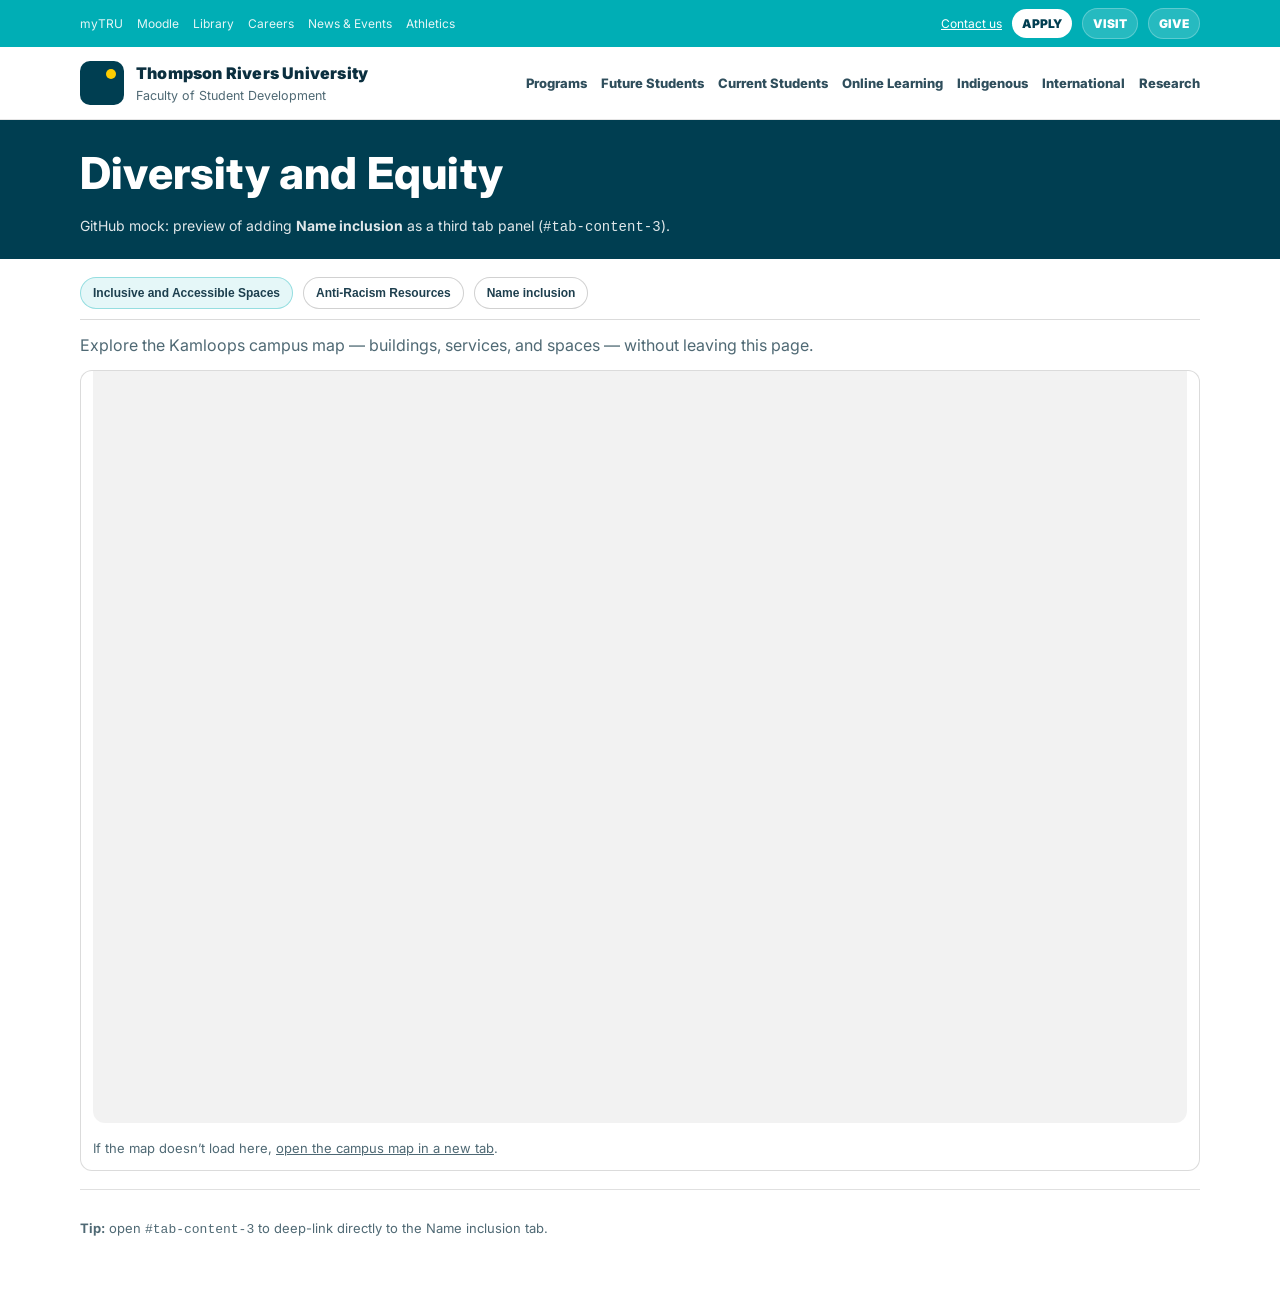
<file: index.html>
<!doctype html>
<html lang="en">
<head>
  <meta charset="utf-8" />
  <meta name="viewport" content="width=device-width,initial-scale=1" />
  <title>TRU — Diversity &amp; Equity (Tab Mock)</title>
  <meta name="description" content="GitHub-hosted mock of TRU Diversity & Equity page with Name Inclusion tab content." />
  <link rel="preconnect" href="https://fonts.googleapis.com">
  <link rel="preconnect" href="https://fonts.gstatic.com" crossorigin>
  <link href="https://fonts.googleapis.com/css2?family=Inter:wght@400;600;700;800&display=swap" rel="stylesheet">
  <link rel="stylesheet" href="styles.css" />
</head>
<body>
  <a class="skip" href="#main">Skip to content</a>

  <div class="utility">
    <div class="wrap utility-inner">
      <div class="u-links">
        <a href="#" aria-disabled="true">myTRU</a>
        <a href="#" aria-disabled="true">Moodle</a>
        <a href="#" aria-disabled="true">Library</a>
        <a href="#" aria-disabled="true">Careers</a>
        <a href="#" aria-disabled="true">News &amp; Events</a>
        <a href="#" aria-disabled="true">Athletics</a>
      </div>
      <div class="u-actions">
        <a href="#" aria-disabled="true">Contact us</a>
        <a class="pill" href="#" aria-disabled="true">APPLY</a>
        <a class="pill ghost" href="#" aria-disabled="true">VISIT</a>
        <a class="pill ghost" href="#" aria-disabled="true">GIVE</a>
      </div>
    </div>
  </div>

  <header class="mast">
    <div class="wrap mast-inner">
      <div class="brand">
        <div class="logo" aria-hidden="true"></div>
        <div class="brandtext">
          <div class="brandname">Thompson Rivers University</div>
          <div class="brandsub">Faculty of Student Development</div>
        </div>
      </div>
      <nav class="mainnav" aria-label="Main">
        <a href="#" aria-disabled="true">Programs</a>
        <a href="#" aria-disabled="true">Future Students</a>
        <a href="#" aria-disabled="true">Current Students</a>
        <a href="#" aria-disabled="true">Online Learning</a>
        <a href="#" aria-disabled="true">Indigenous</a>
        <a href="#" aria-disabled="true">International</a>
        <a href="#" aria-disabled="true">Research</a>
      </nav>
    </div>
  </header>

  <section class="hero">
    <div class="wrap hero-inner">
      <h1>Diversity and Equity</h1>
      <p class="hero-sub">GitHub mock: preview of adding <strong>Name inclusion</strong> as a third tab panel (<code>#tab-content-3</code>).</p>
    </div>
  </section>

  <main id="main" class="wrap content">
    <div class="tabs">
      <div class="tablist" role="tablist" aria-label="Diversity and Equity tabs">
        <button class="tab" role="tab" id="tab-1" aria-controls="tab-content-1" aria-selected="true">Inclusive and Accessible Spaces</button>
        <button class="tab" role="tab" id="tab-2" aria-controls="tab-content-2" aria-selected="false">Anti-Racism Resources</button>
        <button class="tab" role="tab" id="tab-3" aria-controls="tab-content-3" aria-selected="false">Name inclusion</button>
      </div>

      <section class="panel" role="tabpanel" id="tab-content-1" aria-labelledby="tab-1">
        <p class="lead">Explore the Kamloops campus map — buildings, services, and spaces — without leaving this page.</p>

        <div class="map-card" aria-label="Campus map">
          <iframe
            class="map-embed"
            src="https://www.tru.ca/map.html"
            title="TRU Campus Map"
            loading="lazy"
            referrerpolicy="no-referrer-when-downgrade"
            allowfullscreen
          ></iframe>
          <p class="map-note">If the map doesn’t load here, <a href="https://tru.ca/map.html" target="_blank" rel="noopener">open the campus map in a new tab</a>.</p>
        </div>
</section>

      <section class="panel" role="tabpanel" id="tab-content-2" aria-labelledby="tab-2" hidden>
        <p class="lead">Placeholder panel. (Real content lives on tru.ca.)</p>
      </section>

      <section class="panel" role="tabpanel" id="tab-content-3" aria-labelledby="tab-3" hidden>
        <section class="ni" aria-label="Name inclusion">

          <!-- 1) Banner -->
          <div class="ni-banner">
            <img src="assets/51602362562_90934ba714_o.jpg" alt="TRU campus banner image" />
            <div class="ni-hero">
              <div class="ni-hero-card">
                <h2>Name inclusion</h2>
                <p>Names are one of the first ways we recognize each other on campus. Learning them can feel uncomfortable at first, but it’s a social skill we build together. This tab offers stories, guidance, and a simple tool to make learning and sharing names easier.</p>
                <div class="ni-pillrow">
                  <span class="ni-pill">Curiosity over guessing</span>
                  <span class="ni-pill">Practice over performance</span>
                  <span class="ni-pill">Consent over convenience</span>
                  <span class="ni-pill">Repair over embarrassment</span>
                </div>
              </div>
            </div>
          </div>

          <!-- 2) Your name matters -->
          <div class="ni-section">
            <h3>Your name matters</h3>
            <p class="ni-kicker" data-ni-text="HERO_HEADING"></p>
            <div class="ni-md" data-ni-md="HERO_BODY"></div>
          </div>

          <!-- 3) Why my name matters -->
          <div class="ni-section">
            <h3>Why my name matters</h3>
            <p class="ni-lead">We asked students, staff, and community members why their name matters. These short stories show what changes when names are learned with care.</p>

            <div class="ni-carousel" aria-label="Why my name matters carousel">
              <article class="ni-slide">
                <h4>Story 1</h4>
                <video class="ni-video ni-video-vert" controls preload="none" poster="assets/posters/why-my-name-matters-01.svg">
                  <source src="assets/videos/why-my-name-matters-01.mp4" type="video/mp4" />
                </video>
                <div class="ni-small">Replace with a vertical video embed or MP4 URL.</div>
              </article>

              <article class="ni-slide">
                <h4>Story 2</h4>
                <video class="ni-video ni-video-vert" controls preload="none" poster="assets/posters/why-my-name-matters-02.svg">
                  <source src="assets/videos/why-my-name-matters-02.mp4" type="video/mp4" />
                </video>
                <div class="ni-small">Replace with a vertical video embed or MP4 URL.</div>
              </article>

              <article class="ni-slide">
                <h4>Story 3</h4>
                <video class="ni-video ni-video-vert" controls preload="none" poster="assets/posters/why-my-name-matters-03.svg">
                  <source src="assets/videos/why-my-name-matters-03.mp4" type="video/mp4" />
                </video>
                <div class="ni-small">Replace with a vertical video embed or MP4 URL.</div>
              </article>

              <article class="ni-slide">
                <h4>Story 4</h4>
                <video class="ni-video ni-video-vert" controls preload="none" poster="assets/posters/why-my-name-matters-04.svg">
                  <source src="assets/videos/why-my-name-matters-04.mp4" type="video/mp4" />
                </video>
                <div class="ni-small">Replace with a vertical video embed or MP4 URL.</div>
              </article>

              <article class="ni-slide">
                <h4>Story 5</h4>
                <video class="ni-video ni-video-vert" controls preload="none" poster="assets/posters/why-my-name-matters-05.svg">
                  <source src="assets/videos/why-my-name-matters-05.mp4" type="video/mp4" />
                </video>
                <div class="ni-small">Replace with a vertical video embed or MP4 URL.</div>
              </article>
            </div>
          </div>

          <!-- 4) Learning and sharing names -->
          <div class="ni-section">
            <h3>Learning and sharing names</h3>
            <p class="ni-lead">Learning names can feel unfamiliar at first. This section offers practical steps, scripts, and facilitation guidance to make the process easier and more respectful.</p>
            <div class="ni-two">
              <div class="ni-card">
                <h4 data-ni-text="LEARNING_HEADING">Learning names</h4>
                <div class="ni-md" data-ni-md="LEARNING_BODY"></div>
              </div>
              <div class="ni-card">
                <h4 data-ni-text="SHARING_HEADING">Sharing your name</h4>
                <div class="ni-md" data-ni-md="SHARING_BODY"></div>
              </div>
            </div>
          </div>

          <!-- 5) How-to videos -->
          <div class="ni-section">
            <h3>How-to videos</h3>
            <p class="ni-lead">Two short videos (16:9) that demonstrate what “warm and ordinary” name learning looks like in practice. Replace placeholders with TRU-hosted embeds or MP4 URLs.</p>
            <div class="ni-video-grid">
              <div class="ni-card">
                <h4>How to learn a name</h4>
                <video class="ni-video ni-video-wide" controls preload="none" poster="assets/posters/how-to-learn-a-name.svg">
                  <source src="assets/videos/how-to-learn-a-name.mp4" type="video/mp4" />
                </video>
                <div class="ni-small">Replace with an embed or MP4 URL.</div>
              </div>
              <div class="ni-card">
                <h4>How to teach your name</h4>
                <video class="ni-video ni-video-wide" controls preload="none" poster="assets/posters/how-to-teach-your-name.svg">
                  <source src="assets/videos/how-to-teach-your-name.mp4" type="video/mp4" />
                </video>
                <div class="ni-small">Replace with an embed or MP4 URL.</div>
              </div>
            </div>
          </div>

          <!-- 6) Tool -->
          <div class="ni-section">
            <h3>Share your name tool</h3>
            <p class="ni-lead"><strong>Starting point only:</strong> use the helper to get close, then ask and confirm. The person is the source of truth for how their name should be said.</p>

            <div class="ni-tool-grid">
              <div class="ni-card">
                <iframe class="ni-embed"
                  src="https://t00763781.github.io/TRU-Name-Pronouncer/embed.html"
                  title="Name pronunciation helper"
                  loading="lazy"
                  allow="clipboard-write"></iframe>
                <div class="ni-small">Trouble loading? <a href="https://t00763781.github.io/TRU-Name-Pronouncer/" target="_blank" rel="noopener">Open the tool in a new tab</a>.</div>
              </div>

              <aside class="ni-aside" aria-label="Guidance">
                <div class="ni-asidebox">
                  <h4>Facilitation sequence (quick)</h4>
                  <ol>
                    <li>Set the norm once (quick corrections welcome).</li>
                    <li>Ask early, reflect back once, then use the name.</li>
                    <li>Repair quickly and return to the topic.</li>
                    <li>Offer private correction paths when needed.</li>
                  </ol>
                </div>

                <div class="ni-asidebox">
                  <h4>What to avoid</h4>
                  <p>Do not guess from appearance, do not ask for origins, and do not turn corrections into long apologies.</p>
                </div>

                <div class="ni-asidebox">
                  <h4>Privacy</h4>
                  <p>Runs in your browser. Nothing is uploaded.</p>
                </div>
              </aside>
            </div>
          </div>

          <!-- 7) Barriers and bridges -->
          <div class="ni-section">
            <h3 data-ni-text="BARRIERS_HEADING">Barriers and bridges</h3>
            <div class="ni-md" data-ni-md="BARRIERS_BODY"></div>
          </div>

        </section>
      </section>
    </div>

    <footer class="foot">
      <p><strong>Tip:</strong> open <code>#tab-content-3</code> to deep-link directly to the Name inclusion tab.</p>
    </footer>
  </main>

  <script src="tabs.js"></script>
  <script src="ni.js"></script>
</body>
</html>
</file>
<file: styles.css>
:root{
  --tru-navy:#003e51;
  --tru-teal:#00aeb5;
  --tru-yellow:#ffcd00;
  --ink:#0b2f3f;
  --muted:rgba(11,47,63,.72);
  --border:rgba(0,0,0,.14);
  --shadow: 0 12px 26px rgba(0,0,0,.12);
  --wrap: 1120px;
}

*{box-sizing:border-box}
body{
  margin:0;
  font-family: Inter, system-ui, -apple-system, Segoe UI, Roboto, Arial, sans-serif;
  color:var(--ink);
  background:#fff;
  line-height:1.45;
}
.wrap{width:min(var(--wrap), 92vw); margin:0 auto}
a{color:inherit}
.skip{position:absolute; left:-999px; top:auto; width:1px; height:1px; overflow:hidden;}
.skip:focus{
  left:12px; top:12px; width:auto; height:auto; padding:10px 12px;
  border-radius:10px; background:#fff; box-shadow:var(--shadow); z-index:999;
}

.utility{background:var(--tru-teal); color:#fff; font-size:12px;}
.utility-inner{display:flex; gap:12px; align-items:center; justify-content:space-between; padding:8px 0;}
.u-links{display:flex; gap:14px; flex-wrap:wrap; opacity:.95}
.u-links a{text-decoration:none; opacity:.95}
.u-links a:hover{text-decoration:underline}
.u-actions{display:flex; gap:10px; flex-wrap:wrap; align-items:center}
.pill{
  display:inline-block; padding:6px 10px; border-radius:999px; background:#fff; color:var(--tru-navy);
  font-weight:900; text-decoration:none;
}
.pill.ghost{background:rgba(255,255,255,.15); color:#fff; border:1px solid rgba(255,255,255,.25);}

.mast{background:#fff; border-bottom:1px solid rgba(0,0,0,.10);}
.mast-inner{display:flex; gap:16px; align-items:center; justify-content:space-between; padding:14px 0;}
.brand{display:flex; gap:12px; align-items:center}
.logo{
  width:44px; height:44px; border-radius:10px; background:var(--tru-navy); position:relative;
}
.logo::after{
  content:""; position:absolute; right:8px; top:8px; width:10px; height:10px; border-radius:50%; background:var(--tru-yellow);
}
.brandname{font-weight:900; letter-spacing:.2px}
.brandsub{font-size:12.5px; color:var(--muted); margin-top:2px}
.mainnav{display:flex; gap:14px; flex-wrap:wrap}
.mainnav a{text-decoration:none; font-weight:800; font-size:13px; color:rgba(11,47,63,.85)}
.mainnav a:hover{text-decoration:underline}

.hero{background:var(--tru-navy); color:#fff; padding:22px 0;}
.hero-inner h1{margin:0; font-size:44px; font-weight:800; letter-spacing:.2px;}
.hero-sub{margin:10px 0 0; color:rgba(255,255,255,.88); max-width:90ch; font-size:14px}

.content{padding:18px 0 40px}
.tablist{display:flex; gap:10px; flex-wrap:wrap; padding:0 0 10px; border-bottom:1px solid rgba(0,0,0,.14);}
.tab{
  border:1px solid rgba(0,0,0,.18);
  background:#fff;
  border-radius:999px;
  padding:8px 12px;
  font-weight:900;
  font-size:12px;
  cursor:pointer;
  color:rgba(11,47,63,.92);
}
.tab[aria-selected="true"]{background:rgba(0,174,181,.10); border-color:rgba(0,174,181,.35);}
.panel{padding:14px 0 0;}
.lead{margin:0; color:var(--muted)}
.accord{margin-top:12px}
.accord details{border-top:1px solid rgba(0,0,0,.16); padding:10px 0}
.accord details:first-of-type{border-top:0}
.accord summary{cursor:pointer; list-style:none; display:flex; gap:10px; align-items:center; font-weight:900}
.accord summary::-webkit-details-marker{display:none}
.plus{
  width:18px; height:18px; border-radius:4px;
  border:1px solid rgba(0,0,0,.22);
  display:grid; place-items:center;
  font-weight:900; color:rgba(11,47,63,.72);
}
details[open] .plus{background:rgba(0,174,181,.12); border-color:rgba(0,174,181,.35); color:rgba(0,62,81,.92);}
.body{margin-top:8px; color:rgba(11,47,63,.84)}
.foot{margin-top:18px; padding-top:16px; border-top:1px solid rgba(0,0,0,.12); color:var(--muted); font-size:13px;}

/* ─────────────────────────────────────────────────────────────
   Name inclusion tab styles (scoped)
──────────────────────────────────────────────────────────── */
.ni{ --ni-radius: 12px; --ni-shadow: 0 14px 30px rgba(0,0,0,.12); }

.ni .ni-banner{
  border-radius: var(--ni-radius);
  overflow:hidden;
  position:relative;
  background:#0b2f3f;
  box-shadow: var(--ni-shadow);
}
.ni .ni-banner img{
  width:100%;
  height: 280px;
  object-fit: cover;
  display:block;
  filter: saturate(1.05) contrast(1.05);
}
.ni .ni-banner::after{
  content:"";
  position:absolute;
  inset:0;
  background: linear-gradient(90deg, rgba(0,62,81,.88) 0%, rgba(0,62,81,.50) 56%, rgba(0,62,81,.14) 100%);
}
.ni .ni-hero{
  position:absolute;
  inset:0;
  padding:18px;
  display:flex;
  align-items:center;
}
.ni .ni-hero-card{
  position:relative;
  z-index:2;
  max-width: 780px;
  color:#fff;
}
.ni .ni-hero-card h2{
  margin:0;
  font-size: 38px;
  line-height: 1.08;
  font-weight: 900;
  letter-spacing:.2px;
}
.ni .ni-hero-card p{
  margin:10px 0 0;
  color: rgba(255,255,255,.92);
  font-size: 15px;
  max-width: 78ch;
}
.ni .ni-pillrow{
  margin-top:12px;
  display:flex;
  gap:10px;
  flex-wrap:wrap;
}
.ni .ni-pill{
  display:inline-block;
  padding:6px 10px;
  border-radius:999px;
  border: 1px solid rgba(255,255,255,.25);
  background: rgba(0,0,0,.10);
  color: rgba(255,255,255,.94);
  font-weight: 800;
  font-size: 12px;
}

.ni .ni-section{ margin-top: 18px; }
.ni .ni-section h3{
  margin:0 0 8px;
  font-size: 22px;
  font-weight: 900;
}
.ni .ni-lead{ margin:0; color: var(--muted); max-width: 92ch; }

.ni .ni-md p{ margin:10px 0 0; color: rgba(11,47,63,.86); line-height:1.6; }
.ni .ni-md p:first-child{ margin-top: 0; }
.ni .ni-md h4{ margin: 16px 0 8px; font-size: 16px; font-weight: 900; }
.ni .ni-md ul, .ni .ni-md ol{ margin: 10px 0 0; padding-left: 20px; }
.ni .ni-md li{ margin: 6px 0; color: rgba(11,47,63,.86); }
.ni .ni-md code{
  font-family: ui-monospace, SFMono-Regular, Menlo, Monaco, Consolas, "Liberation Mono","Courier New", monospace;
  font-size: .95em;
  padding: .1em .35em;
  border-radius: 6px;
  border:1px solid rgba(0,0,0,.10);
  background: rgba(0,174,181,.08);
}

.ni .ni-carousel{
  margin-top: 10px;
  display:flex;
  gap: 12px;
  overflow:auto;
  scroll-snap-type:x mandatory;
  padding-bottom: 6px;
}
.ni .ni-slide{
  min-width: min(340px, 88vw);
  scroll-snap-align:start;
  border: 1px solid rgba(0,0,0,.14);
  border-radius: 12px;
  background: #fff;
  padding: 12px;
}
.ni .ni-slide h4{
  margin:0 0 8px;
  font-size: 14px;
  font-weight: 900;
}
.ni .ni-video{
  width: 100%;
  aspect-ratio: 16/9;
  border-radius: 10px;
  border: 1px solid rgba(0,0,0,.12);
  background: rgba(0,0,0,.06);
  display:grid;
  place-items:center;
  color: rgba(11,47,63,.70);
  font-weight: 800;
}
.ni .ni-small{
  margin-top: 8px;
  font-size: 13px;
  color: rgba(11,47,63,.74);
}

.ni .ni-two{
  margin-top: 12px;
  display:grid;
  grid-template-columns: 1fr 1fr;
  gap: 12px;
  align-items:start;
}
.ni .ni-card{
  border: 1px solid rgba(0,0,0,.14);
  border-radius: 12px;
  background: #fff;
  padding: 12px;
}
.ni .ni-card h4{
  margin:0 0 8px;
  font-size: 16px;
  font-weight: 900;
}
.ni .ni-kicker{
  margin:0 0 10px;
  color: rgba(11,47,63,.70);
  font-weight: 800;
}

.ni .ni-tool-grid{
  margin-top: 12px;
  display:grid;
  grid-template-columns: 1.2fr .8fr;
  gap: 12px;
  align-items:start;
}
.ni .ni-embed{
  width:100%;
  height: 860px;
  border:0;
  border-radius: 12px;
  background:#fff;
}
.ni .ni-aside{
  display:grid;
  gap: 10px;
}
.ni .ni-asidebox{
  background: var(--tru-navy);
  color: rgba(255,255,255,.92);
  border-radius: 12px;
  padding: 12px;
}
.ni .ni-asidebox h4{
  margin:0 0 8px;
  font-size: 14px;
  font-weight: 900;
  color:#fff;
}
.ni .ni-asidebox ol{
  margin:0;
  padding-left: 18px;
  font-size: 13px;
  color: rgba(255,255,255,.90);
}
.ni .ni-asidebox p{ margin:0; font-size: 13px; color: rgba(255,255,255,.88); }

.ni .ni-video-grid{
  margin-top: 12px;
  display:grid;
  grid-template-columns: 1fr 1fr;
  gap: 12px;
}

@media (max-width: 980px){
  .mast-inner{flex-direction:column; align-items:flex-start}
  .hero-inner h1{font-size:34px}
  .ni .ni-two{ grid-template-columns: 1fr; }
  .ni .ni-tool-grid{ grid-template-columns: 1fr; }
  .ni .ni-video-grid{ grid-template-columns: 1fr; }
  .ni .ni-banner img{ height: 220px; }
}

/* Video elements (placeholders now, real videos later) */
.ni video.ni-video{
  width: 100%;
  border-radius: 10px;
  border: 1px solid rgba(0,0,0,.12);
  background: rgba(0,0,0,.06);
}
.ni video.ni-video-wide{ aspect-ratio: 16/9; }
.ni video.ni-video-vert{ aspect-ratio: 9/16; }


/* Tab-1 campus map embed */
.map-card{
  margin-top: 12px;
  border: 1px solid rgba(0,0,0,.14);
  border-radius: 12px;
  background: #fff;
  padding: 12px;
}
.map-embed{
  width: 100%;
  height: 720px;
  border: 0;
  border-radius: 12px;
  background: rgba(0,0,0,.05);
}
.map-note{
  margin: 10px 0 0;
  color: rgba(11,47,63,.72);
  font-size: 13px;
}
@media (max-width: 900px){
  .map-embed{ height: 620px; }
}


.map-card{
  position: relative;
  overflow: hidden;
  border-radius: 12px;
}

.map-embed{
  width: 100%;
  height: 900px;
  border: 0;
  margin-top: -160px;
}
</file>
